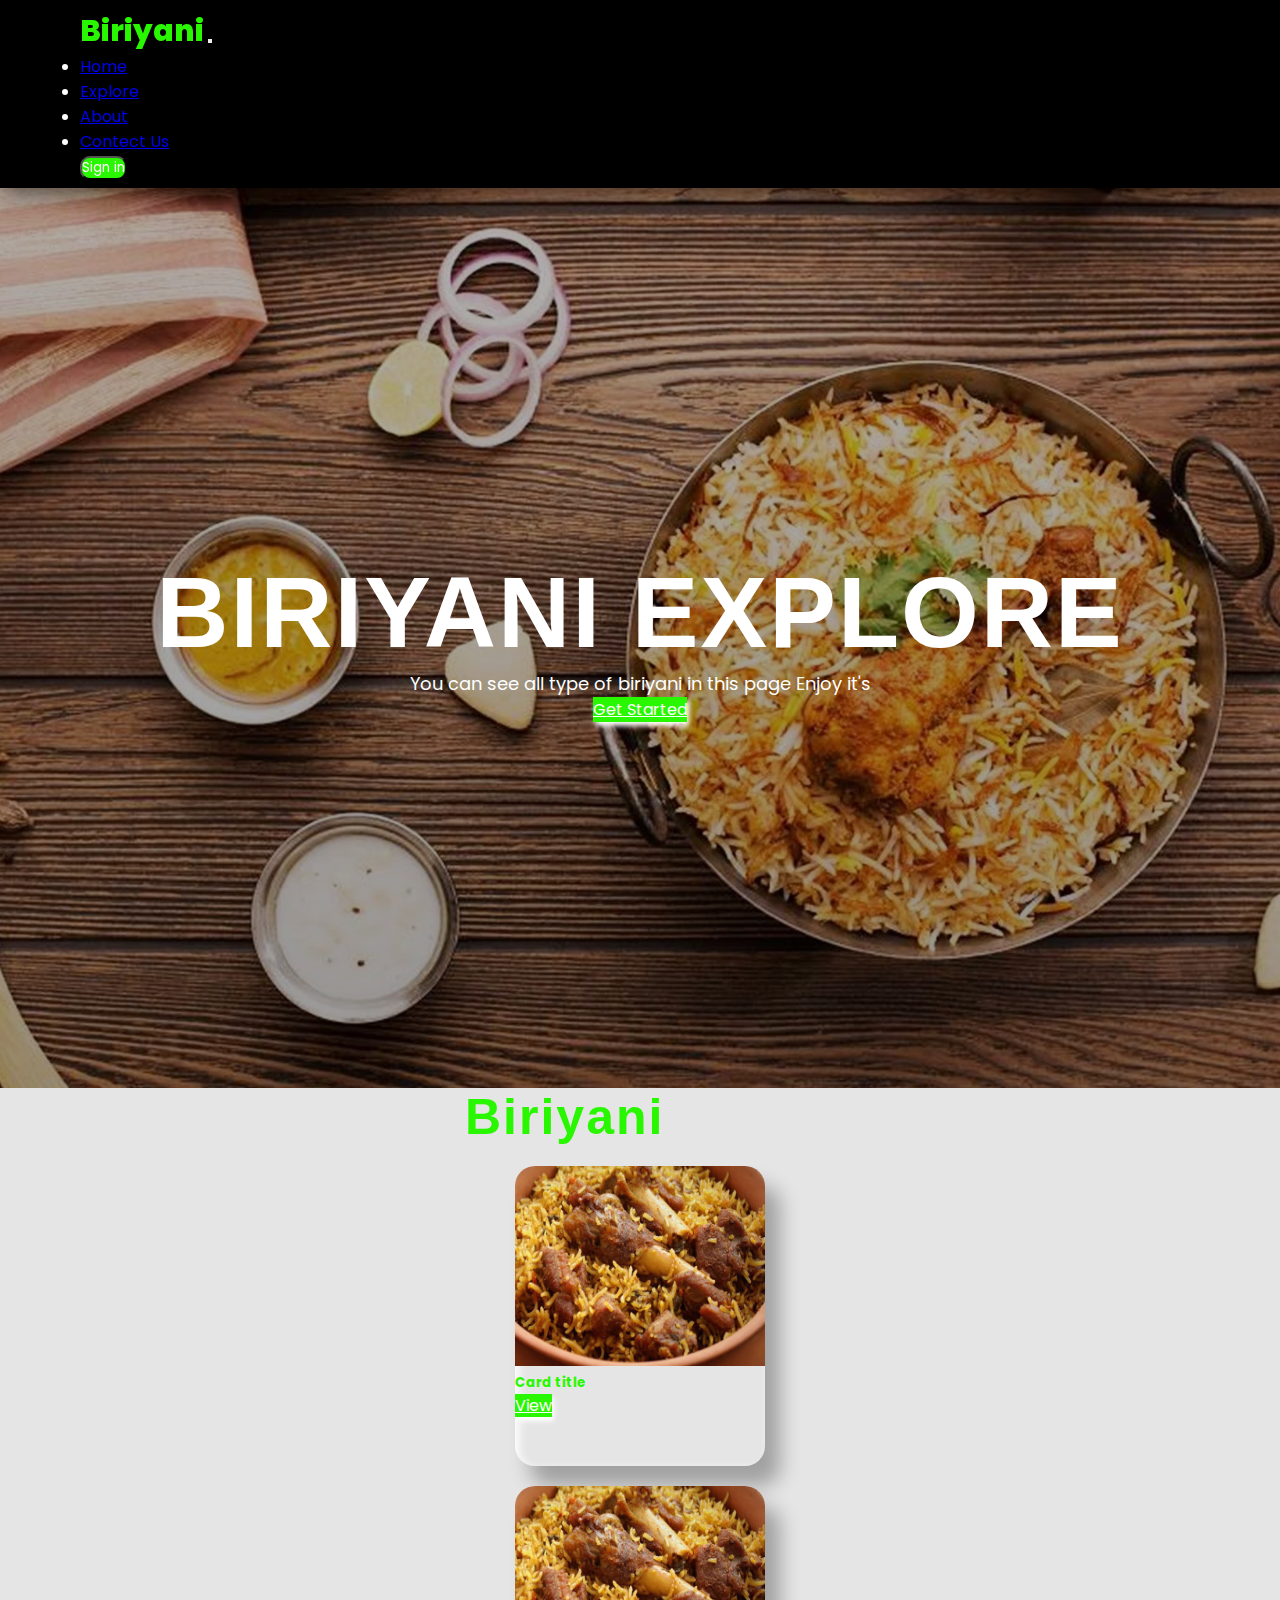
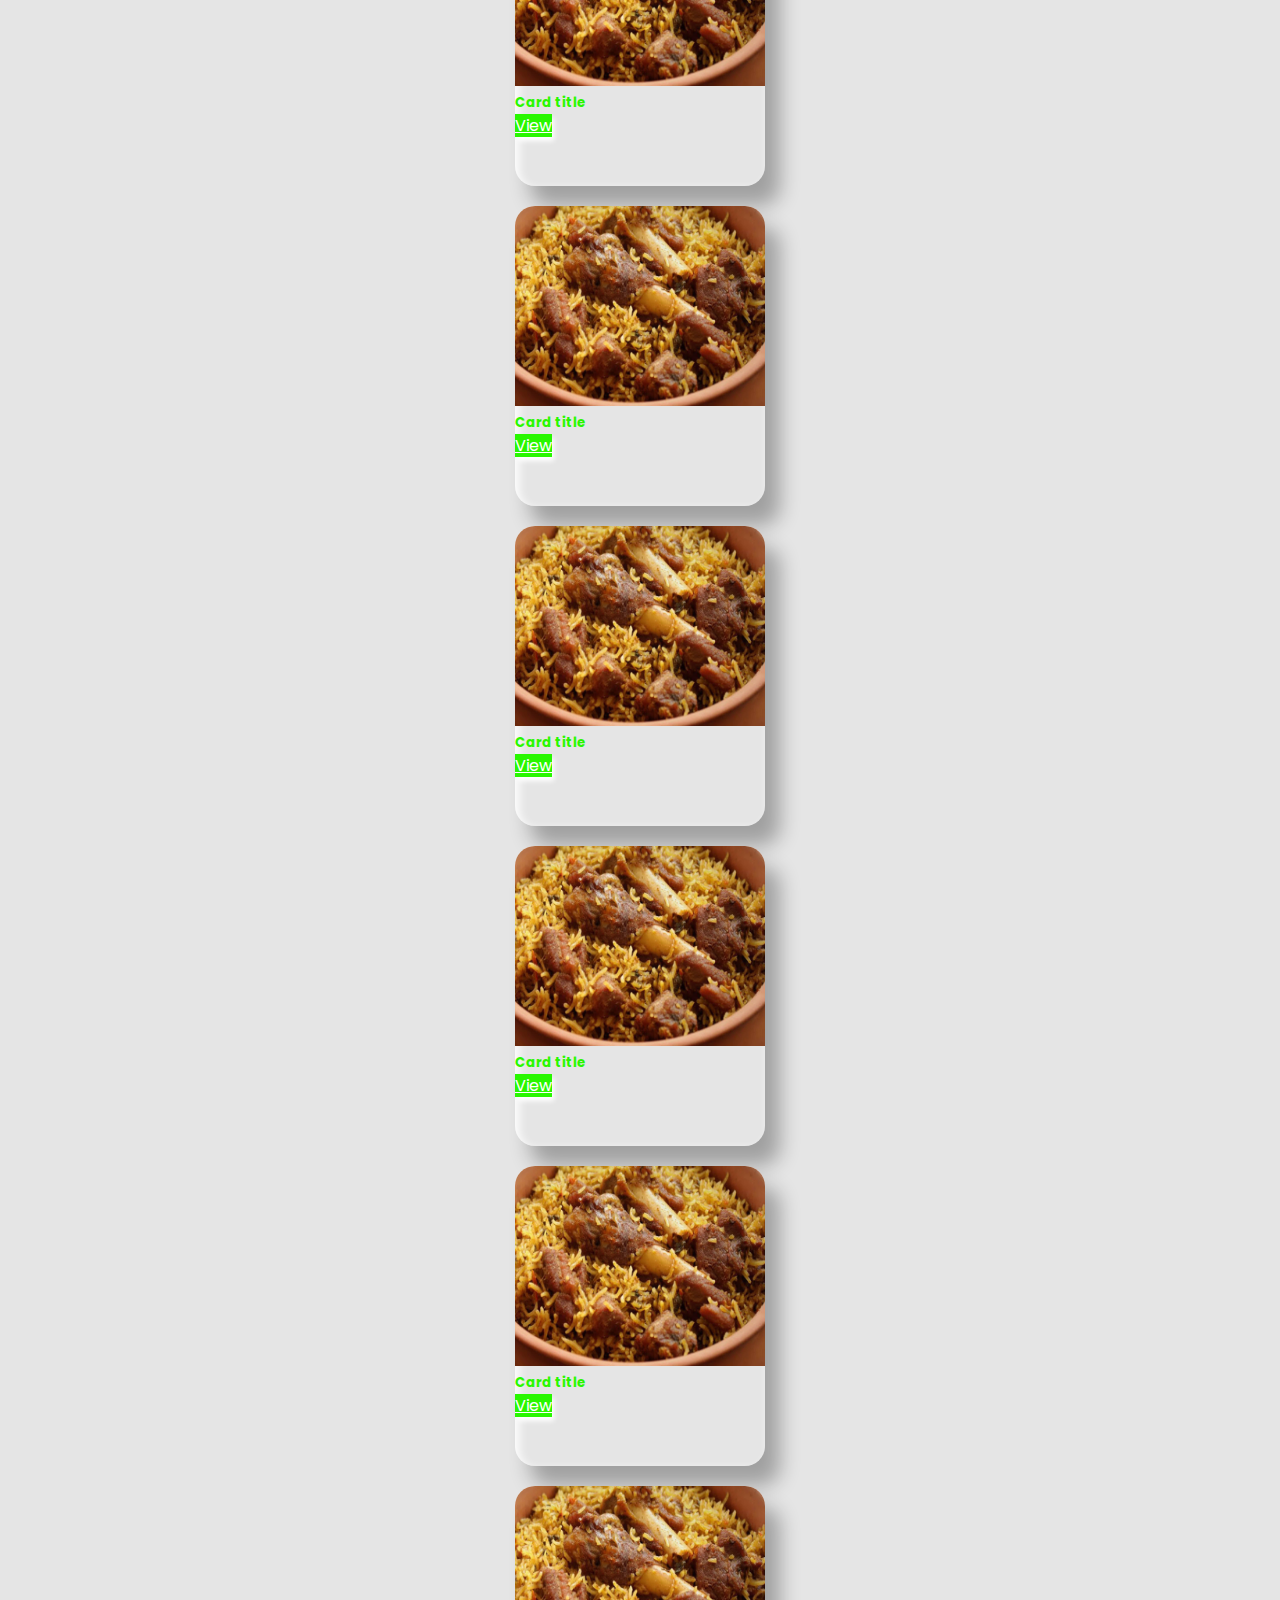
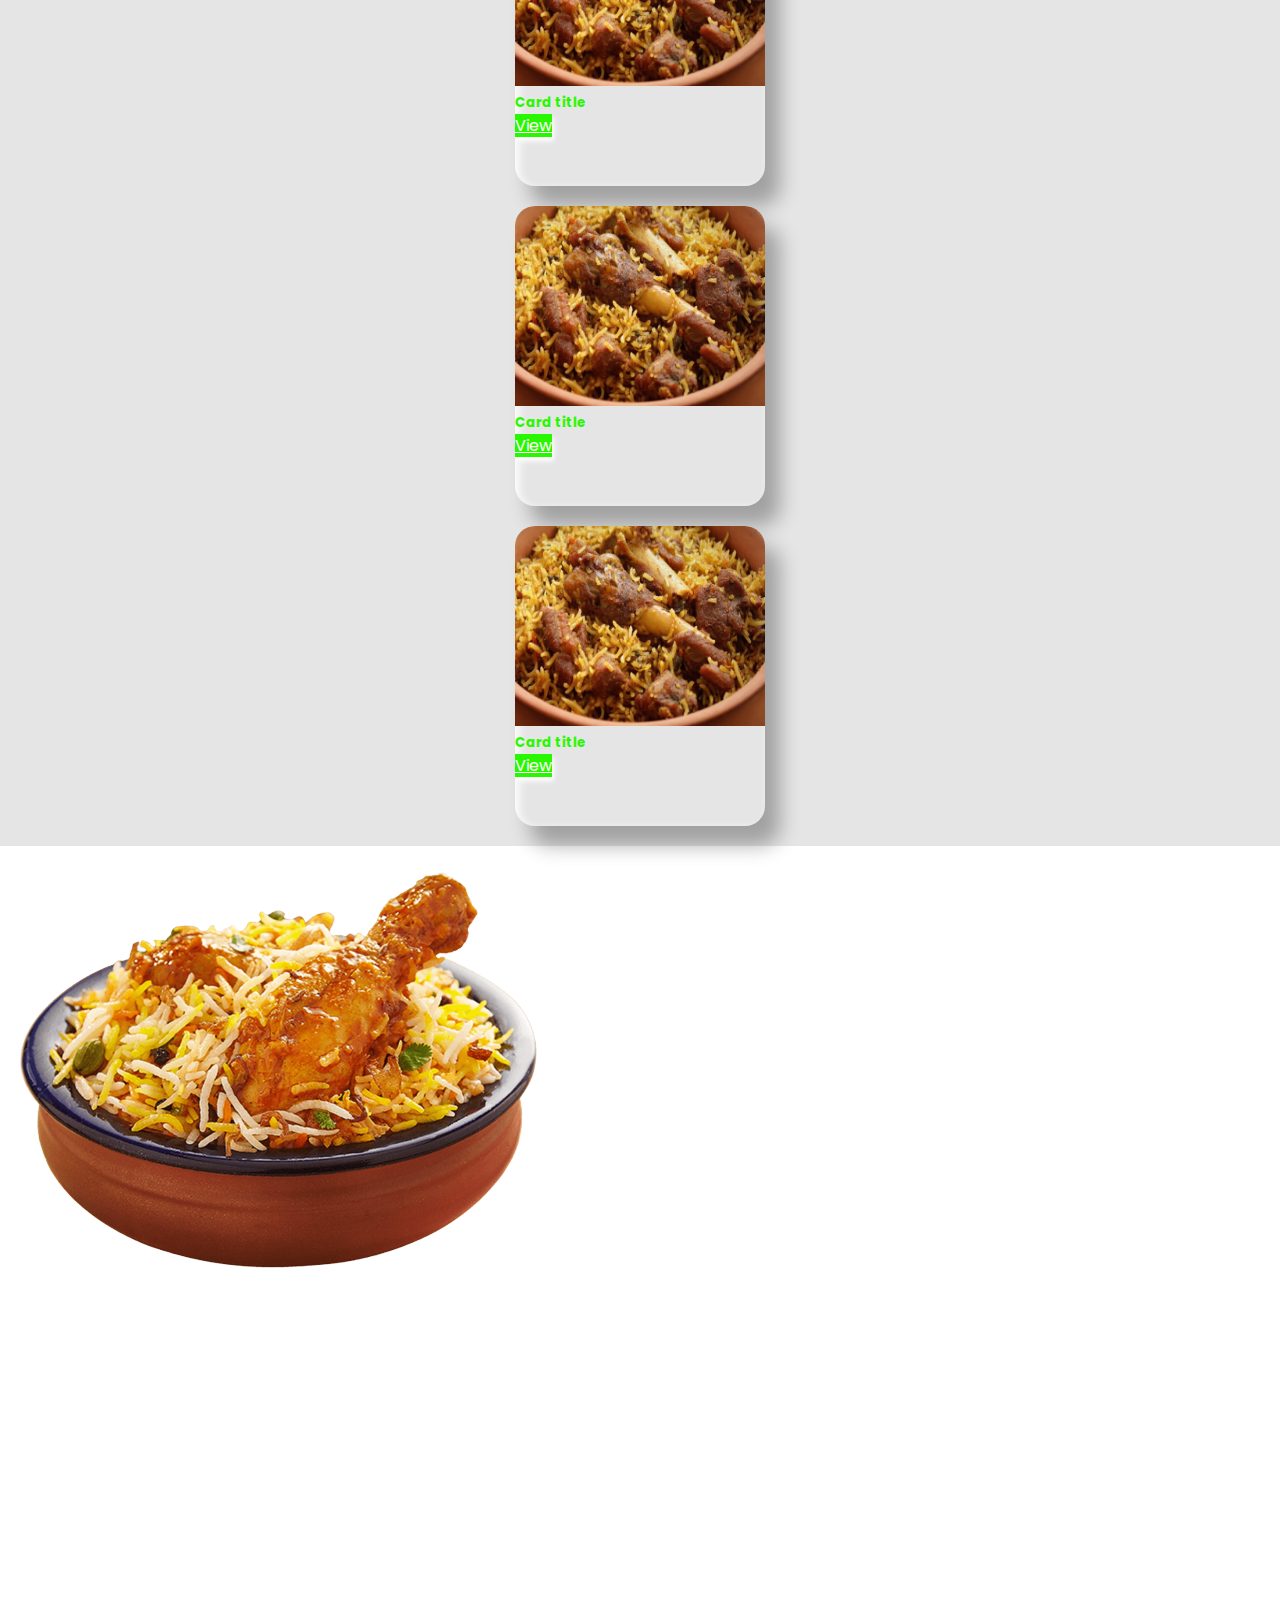
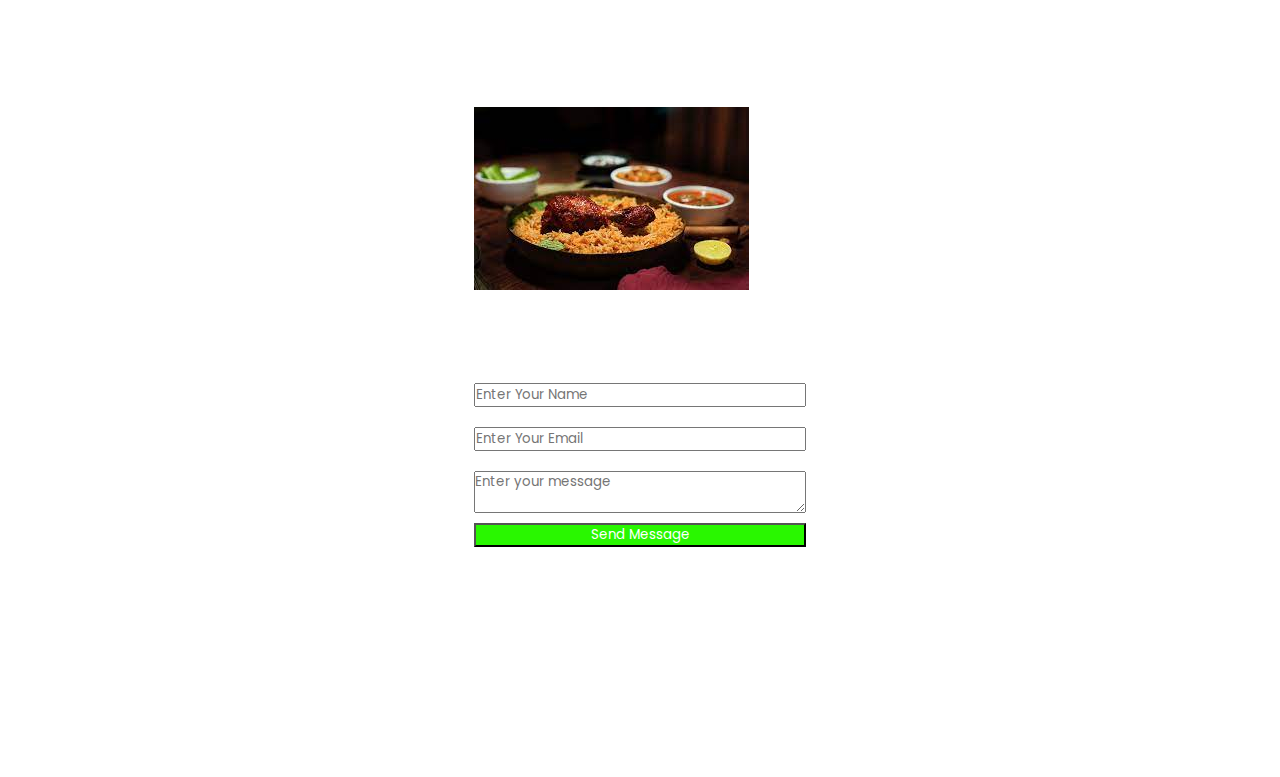
<file: index.html>
<!DOCTYPE html>
<html lang="en">
<head>
    <meta charset="UTF-8">
    <meta http-equiv="X-UA-Compatible" content="IE=edge">
    <meta name="viewport" content="width=device-width, initial-scale=1.0">
    <title>biriyani</title>
       <link href="https://cdn.jsdelivr.net/npm/bootstrap@5.1.3/dist/css/bootstrap.min.css" rel="stylesheet" integrity="sha384-1BmE4kWBq78iYhFldvKuhfTAU6auU8tT94WrHftjDbrCEXSU1oBoqyl2QvZ6jIW3" crossorigin="anonymous">
       <link rel="stylesheet" href="index.css">
</head>
<body>
    <nav class="navbar navbar-expand-lg navbar-light bg-light" id="navbar">
        <div class="container-fluid">
          <a class="navbar-brand">Biriyani</a>
          <button class="navbar-toggler" type="button" data-bs-toggle="collapse" data-bs-target="#navbarSupportedContent">
            <span class="navbar-toggler-icon"></span>
          </button>
          <div class="collapse navbar-collapse" id="navbarSupportedContent">
            <ul class="navbar-nav mx-auto">
              <li class="nav-item">
                <a class="nav-link" href="#home">Home</a>
              </li>
              <li class="nav-item">
               <a class="nav-link" href="#explore">Explore</a>
              </li>
              <li class="nav-item">
                <a class="nav-link" href="#about">About</a>
              </li>
              <li class="nav-item">
                <a class="nav-link" href="#contect">Contect Us</a>
              </li>
            </ul>
            <button class="btn p-2 my-lg-0 my-2">Sign in</button>
          </div>
        </div>
      </nav>

      <!---Home-->
      <section id="home">
          <h1>BIRIYANI EXPLORE</h1>
          <p>You can see all type of biriyani in this page Enjoy it's</p>
          <a class="btn signin" href="#explore">Get Started</a>
      </section>
      <!---explore---->
      <section id="explore">
          <div class="container m-5">
              <h1 class="text-center my-5">Biriyani</h1>
              <div class="row">
                  <div class="col-lg-4 col-md-4 col-12">
                    <div class="card">
                        <img src="2.jpg" class="card-img-top">
                        <div class="card-body text-center">
                          <h5 class="card-title">Card title</h5>
                          <a href="#" class="btn signin">View</a>
                        </div>
                      </div>
                  </div>
                  <div class="col-lg-4 col-md-4 col-12">
                    <div class="card">
                        <img src="2.jpg" class="card-img-top">
                        <div class="card-body text-center">
                          <h5 class="card-title">Card title</h5>
                          <a href="#" class="btn signin">View</a>
                        </div>
                      </div>
                  </div>
                  <div class="col-lg-4 col-md-4 col-12">
                    <div class="card">
                        <img src="2.jpg" class="card-img-top">
                        <div class="card-body text-center">
                          <h5 class="card-title">Card title</h5>
                          <a href="#" class="btn signin">View</a>
                        </div>
                      </div>
                  </div>
              </div>
              <div class="row">
                <div class="col-lg-4 col-md-4 col-12">
                  <div class="card">
                      <img src="2.jpg" class="card-img-top">
                      <div class="card-body text-center">
                        <h5 class="card-title">Card title</h5>
                        <a href="#" class="btn signin">View</a>
                      </div>
                    </div>
                </div>
                <div class="col-lg-4 col-md-4 col-12">
                  <div class="card">
                      <img src="2.jpg" class="card-img-top">
                      <div class="card-body text-center">
                        <h5 class="card-title">Card title</h5>
                        <a href="#" class="btn signin">View</a>
                      </div>
                    </div>
                </div>
                <div class="col-lg-4 col-md-4 col-12">
                  <div class="card">
                      <img src="2.jpg" class="card-img-top">
                      <div class="card-body text-center">
                        <h5 class="card-title">Card title</h5>
                        <a href="#" class="btn signin">View</a>
                      </div>
                    </div>
                </div>
            </div>
            <div class="row">
                <div class="col-lg-4 col-md-4 col-12">
                  <div class="card">
                      <img src="2.jpg" class="card-img-top">
                      <div class="card-body text-center">
                        <h5 class="card-title">Card title</h5>
                        <a href="#" class="btn signin">View</a>
                      </div>
                    </div>
                </div>
                <div class="col-lg-4 col-md-4 col-12">
                  <div class="card">
                      <img src="2.jpg" class="card-img-top">
                      <div class="card-body text-center">
                        <h5 class="card-title">Card title</h5>
                        <a href="#" class="btn signin">View</a>
                      </div>
                    </div>
                </div>
                <div class="col-lg-4 col-md-4 col-12">
                  <div class="card">
                      <img src="2.jpg" class="card-img-top">
                      <div class="card-body text-center">
                        <h5 class="card-title">Card title</h5>
                        <a href="#" class="btn signin">View</a>
                      </div>
                    </div>
                </div>
            </div>
          </div>


      </section>
      <!---about-->
      <section id="about">
          <div class="container-fluid">
              <div class="row">
                  <div class="col-lg6-6 col-md-6 col-12">
                      <img src="6.png" class="img-fluid">

                  </div>
                  <div class="col-lg6-6 col-md-6 col-12 P-lg-5 p-2 my-5">

                      <h1>ABOUT US</h1>
                      <p>Lorem ipsum, dolor sit amet consectetur adipisicing elit. Modi vitae quia magnam neque quasi iste alias dolores, sed aut perferendis et at recusandae, voluptatem obcaecati porro aspernatur ipsa error libero
                        Lorem ipsum, dolor sit amet consectetur adipisicing elit. Modi vitae quia magnam neque quasi iste alias dolores, sed aut perferendis et at recusandae, voluptatem obcaecati porro aspernatur ipsa error libero
                        Lorem ipsum, dolor sit amet consectetur adipisicing elit. Modi vitae quia magnam neque quasi iste alias dolores, sed aut perferendis et at recusandae, voluptatem obcaecati porro aspernatur ipsa error libero.</p>
                  </div>
              </div>
         <!-----contect us ----->
         <section id="contect">
            <div class="container">
                <div class="row">
                     <div class="col-1g-6 col-md-6 col-12">
                         <img src="1.jpg" class="img-fluid">
                    </div>
                    <div class="col-1g-6 col-md-6 col-12">
                         <h1>CONTACT US</h1>
                         <form>
                             <input type="text" class="form-control" placeholder="Enter Your Name">
                             <input type="email" class="form-control" placeholder="Enter Your Email">
                             <textarea class="form-control" placeholder="Enter your message"></textarea>
                             <button class="btn signin">Send Message</button>
                         </form>
                    </div>
                </div>
            </div>

         </section>     


          </div>
      </section>

    

    



    <script src="https://cdn.jsdelivr.net/npm/@popperjs/core@2.10.2/dist/umd/popper.min.js" integrity="sha384-7+zCNj/IqJ95wo16oMtfsKbZ9ccEh31eOz1HGyDuCQ6wgnyJNSYdrPa03rtR1zdB" crossorigin="anonymous"></script>
    <script src="https://cdn.jsdelivr.net/npm/bootstrap@5.1.3/dist/js/bootstrap.min.js" integrity="sha384-QJHtvGhmr9XOIpI6YVutG+2QOK9T+ZnN4kzFN1RtK3zEFEIsxhlmWl5/YESvpZ13" crossorigin="anonymous"></script>
</body>
</html>
</file>
<file: index.css>
@import url('https://fonts.googleapis.com/css2?family=Poppins&display=swap');

*{
    margin: 0;
    padding: 0;
    box-sizing: border-box;
    font-family: 'Poppins', sans-serif;;
}

#navbar{
    position: sticky;
    top: 0;
    left: 0;
    z-index: 100;
    padding: .5rem 5rem;
    box-shadow: 5px 5px 20px rgba(0, 0, 0, .5);
    background: black;

}
.navbar .navbar-brand{
    font-size: 30px;
    font-weight: 800;
    color: #29f700 !important;
}
#navbarSupportedContent{
    color: #fff;
    border-bottom: 20x solid transparent;
}
#navbarSupportedContent a:hover{
    border-bottom: 2px solid #29f700;
}

#navbarSupportedContent button{
    background: #29f700;
    border-radius: 10px;
    -webkit-border-radius: 10px;
    -moz-border-radius: 10px;
    -ms-border-radius: 10px;
    -o-border-radius: 10px;
    color: #fff;
}

section{
    width: 100%;
    min-height: 100vh;
    display: flex;
    justify-content: center;
    align-items: center;

}

/****home***/

#home{
    background-image:linear-gradient(rgba(0,0,0,.3),rgba(0,0,0,.4)) ,url(bg.webp);
    background-size: cover;
    background-position: center;
    flex-direction: column;
    
}

#home h1{
    font-size: 100px;
    color: white;
    letter-spacing: 2px;
    font-family: Verdana, Geneva, Tahoma, sans-serif;
}
#home p{
    font-size: 18px;
    color: #fff;
}

.signin{
    background: #29f700 !important;
    color: #fff !important;
    box-shadow: 2px 4px 5px;

}

/***about****/

#about h1{
    font-size: 50px;
    font-weight: 800;
    color: #fff;
}
#about p{
    color: #fff;
}

/****explore***/

#explore{
    background: #e5e5e5;
}
#explore h1{
    font-size: 50px;
    letter-spacing: 2px;
    font-weight: 700;
    color: #29f700;
    font-family: 'Segoe UI', Tahoma, Geneva, Verdana, sans-serif;

}
#explore img{
    width: 250px;
    height: 200px;
}
.card{
    width: 250px;
    height: 300px;
    background: #e5e5e5 !important;
    border: none !important;
    box-shadow: 15px 20px 20px rgba(0, 0, 0, .3),                
                inset 4px 4px 10px white;
    border-radius: 20px !important;
    -webkit-border-radius: 20px !important;
    -moz-border-radius: 20px !important;
    -ms-border-radius: 20px !important;
    -o-border-radius: 20px !important;
    overflow: hidden;
    justify-content: center;
    align-items: center;
    margin: 20px 50px;
}
.card-title{
    color: #29f700;
}
.card:hover{
    box-shadow: inset 5px 5px 10px rgba(0, 0, 0, .3),inset -4px -4px 10px white;
    transition: .2s;
    -webkit-transition: .2s;
    -moz-transition: .2s;
    -ms-transition: .2s;
    -o-transition: .2s;
}
/****contect***/

.box{
    width: 80% !important;
    margin-top: 10px;

}
form{
    display: flex;
    flex-direction: column;
}
#contect input{
    margin: 10px 0px;
}
#contect textarea{
    margin: 10px 0px;
}
</file>
